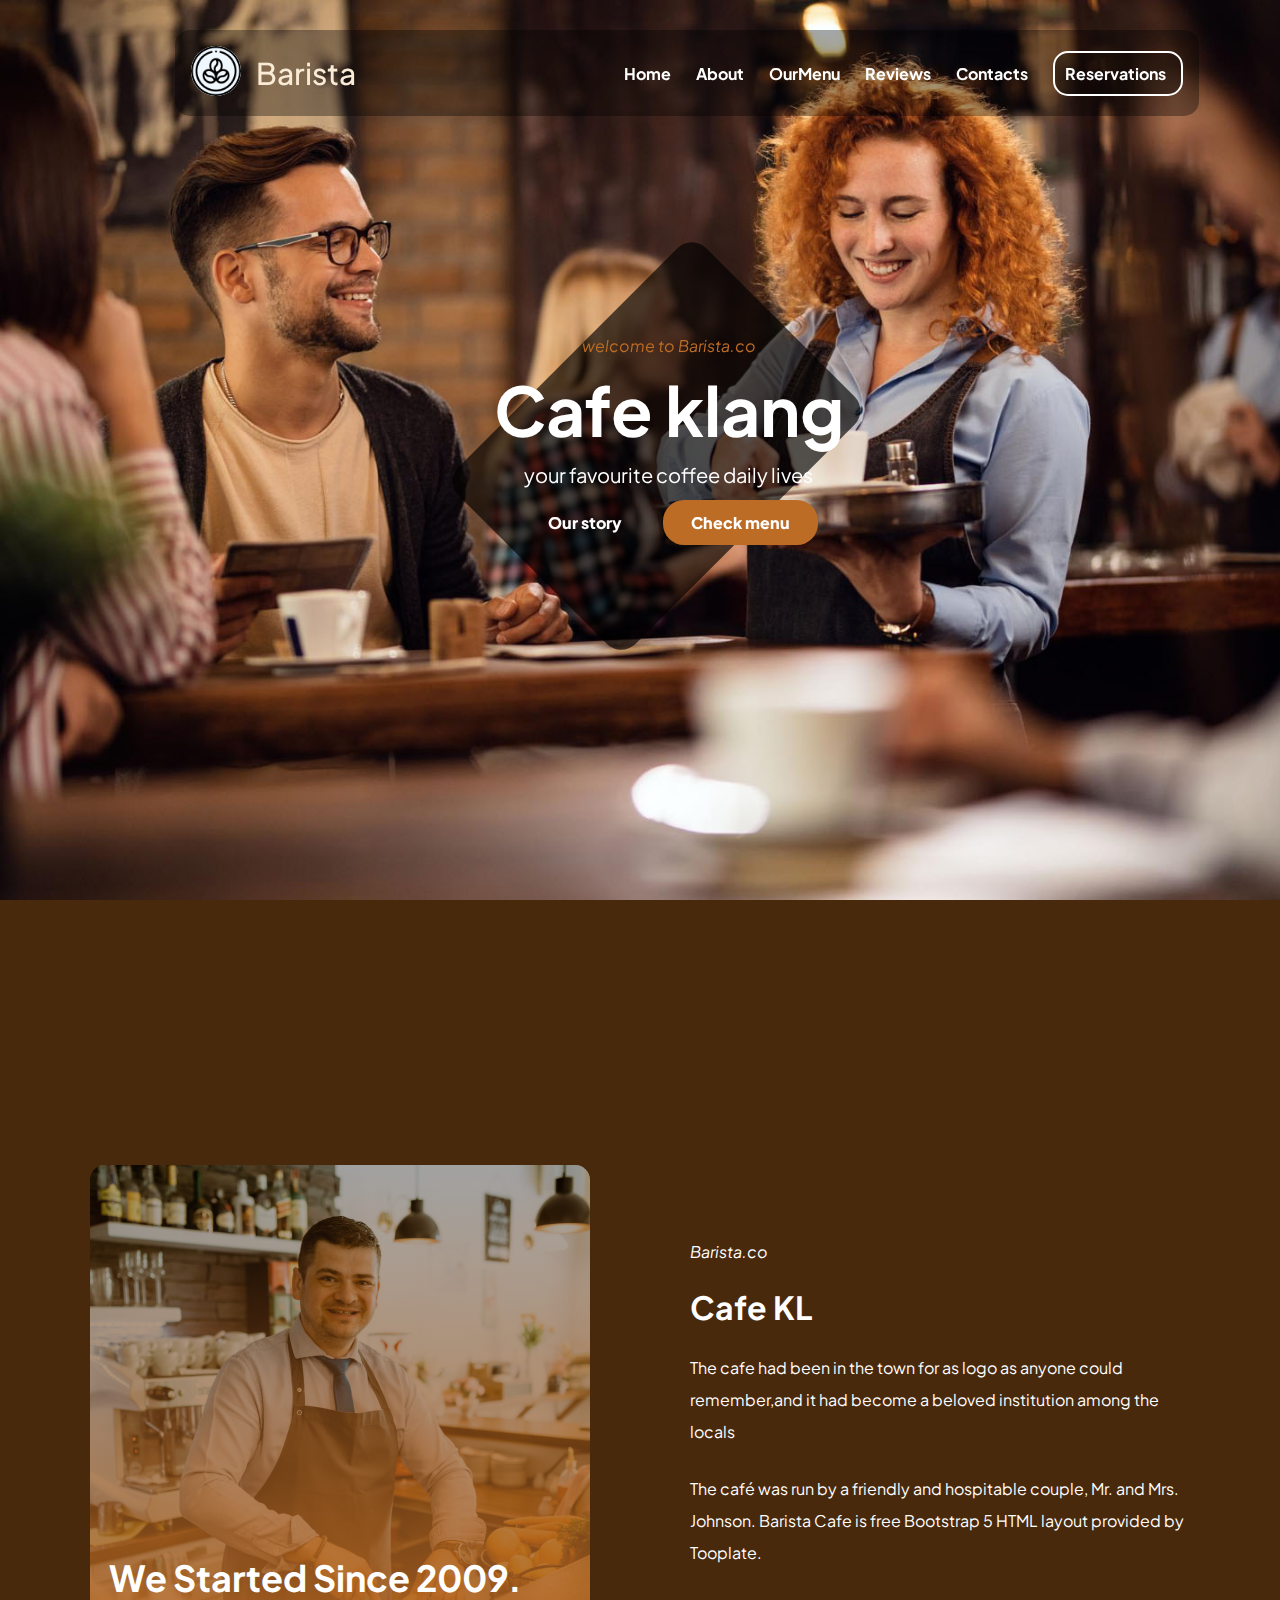
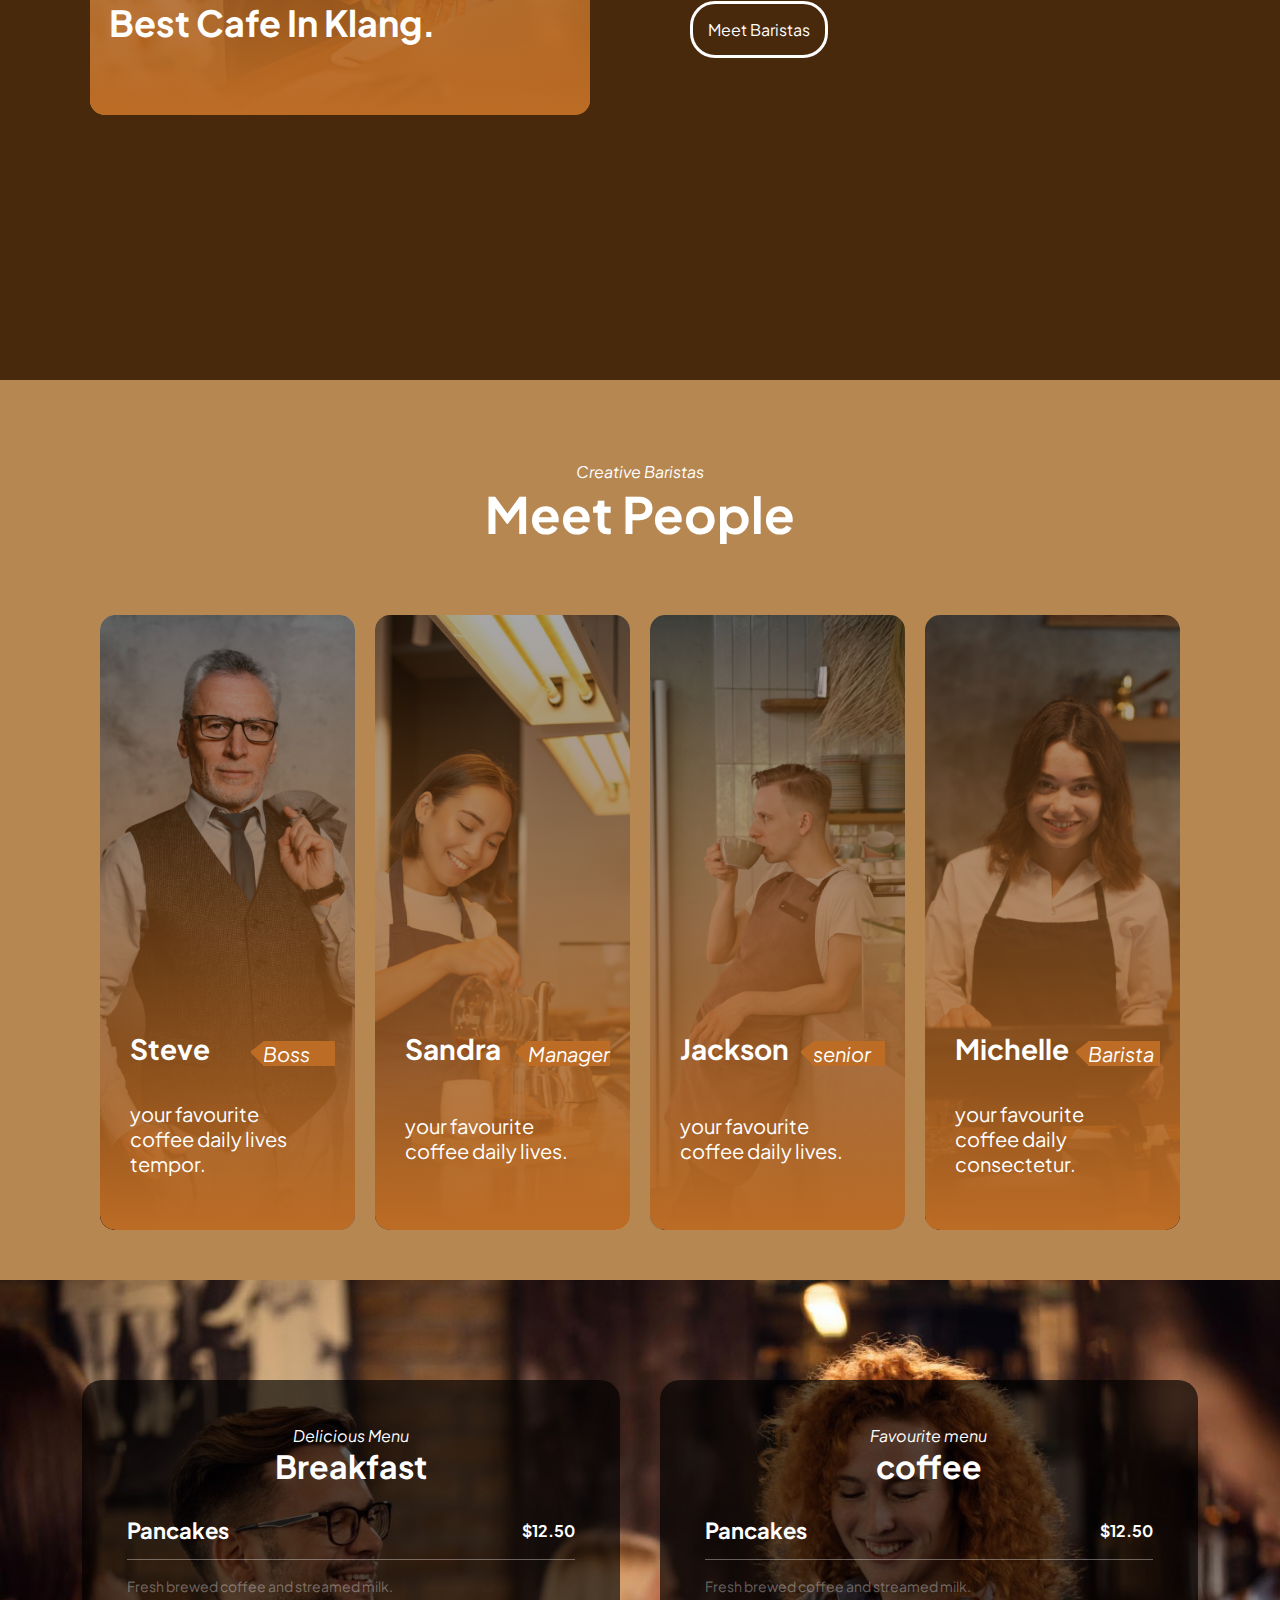
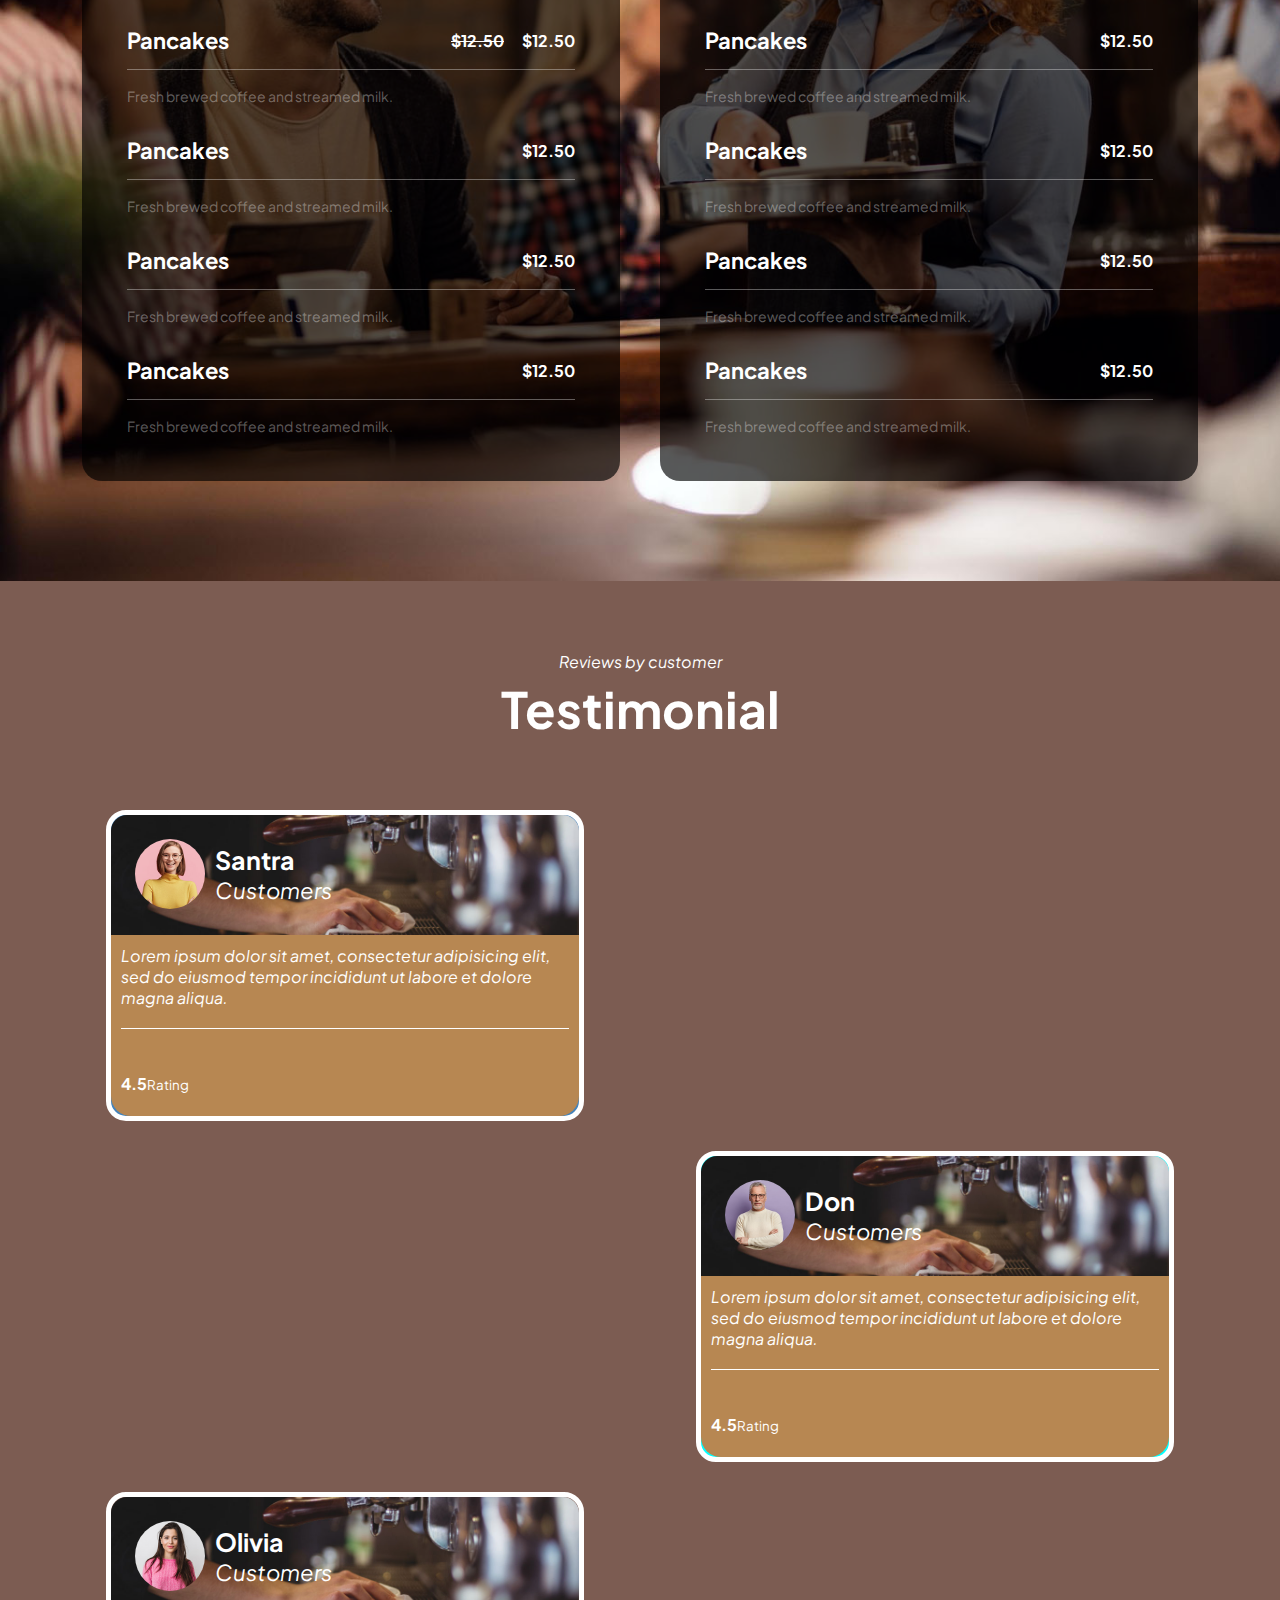
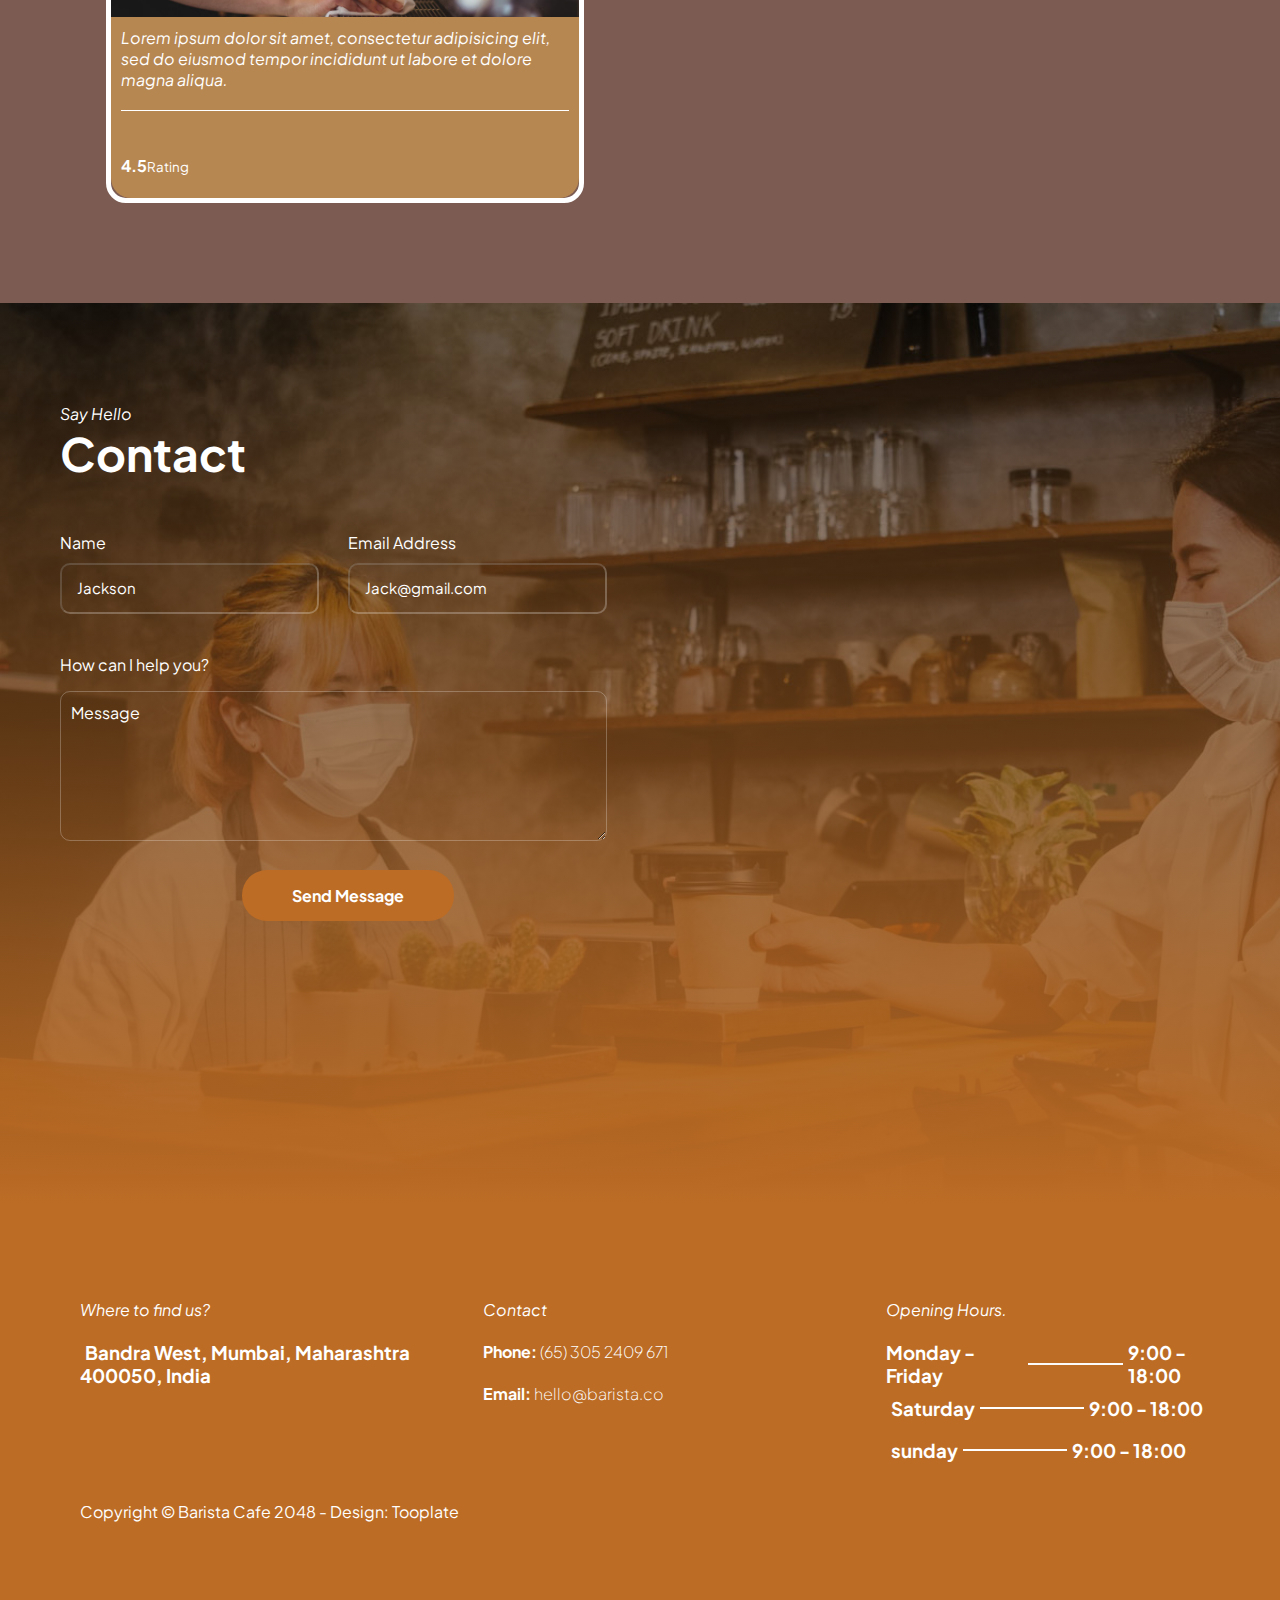
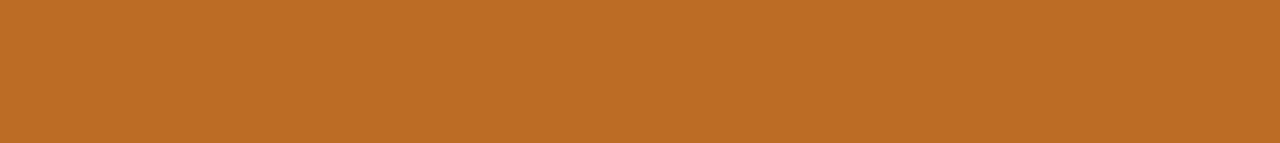
<file: index.html>
<!DOCTYPE html>
<html lang="en">
  <head>
    <meta charset="UTF-8" />
    <meta name="viewport" content="width=device-width, initial-scale=1.0" />
    <title>Coffee Shop</title>
    <link rel="stylesheet" href="index.css" />
    <link
      rel="stylesheet"
      href="https://cdnjs.cloudflare.com/ajax/libs/font-awesome/6.6.0/css/all.min.css"
      integrity="sha512-Kc323vGBEqzTmouAECnVceyQqyqdsSiqLQISBL29aUW4U/M7pSPA/gEUZQqv1cwx4OnYxTxve5UMg5GT6L4JJg=="
      crossorigin="anonymous"
      referrerpolicy="no-referrer"
    />
  </head>
  <body>
    <header class="slider">
      <div class="nav_container">
        <nav class="navbar">
          <div class="rightnav">
            <a href="#" class="logo"
              ><img
                src="./images/coffee-beans.png"
                alt=""
                height="50px"
                width="50px"
            /></a>
            <a href="#" class="logofont"> Barista</a>
          </div>
          <ul class="leftnav">
            <li>Home</li>
            <li>About</li>
            <li>OurMenu</li>
            <li>Reviews</li>
            <li>Contacts</li>
            <li class="button1">
              Reservations<i class="fa-solid fa-arrow-right"></i>
            </li>
          </ul>
        </nav>
      </div>

      <div class="pseudo">
        <div class="content">
          <em id="c2">welcome to Barista.co</em>
          <h1 id="cafeklang">Cafe klang</h1>
          <p id="c1">your favourite coffee daily lives</p>
          <div class="section1">
            <a href="#" class="ourstory">Our story</a>
            <a href="#" class="reviews">Check menu</a>
          </div>
        </div>
      </div>
    </header>
    <section class="aboutsection">
      <div class="leftview">
        <div class="abouttext">
          <h1>We Started Since 2009.</h1>
          <h1>Best Cafe In Klang.</h1>
        </div>
      </div>
      <div class="rightview">
        <em>Barista.co</em>
        <h1>Cafe KL</h1>
        <p>
          The cafe had been in the town for as logo as anyone could remember,and
          it had become a beloved institution among the locals
        </p>
        <p>
          The café was run by a friendly and hospitable couple, Mr. and Mrs.
          Johnson. Barista Cafe is free Bootstrap 5 HTML layout provided by
          Tooplate.
        </p>
        <div class="button2">
          <a href="#">Meet Baristas</a>
        </div>
      </div>
    </section>
    <section class="team">
      <div class="top">
        <em>Creative Baristas</em>
        <h1 style="font-size: 50px; font-weight: bold">Meet People</h1>
      </div>
      <div class="card1">
        <div class="teamblockinfo">
          <div class="teaminfo">
            <h4 class="name">Steve</h4>
            <p class="tag"><em>Boss</em></p>
          </div>
          <div class="teamsubject">
            <p>your favourite coffee daily lives tempor.</p>
          </div>
        </div>
      </div>
      <div class="card2">
        <div class="teamblockinfo">
          <div class="teaminfo">
            <h4 class="name">Sandra</h4>
            <p class="tag"><em>Manager</em></p>
          </div>
          <div class="teamsubject">
            <p>your favourite coffee daily lives.</p>
          </div>
        </div>
      </div>
      <div class="card3">
        <div class="teamblockinfo">
          <div class="teaminfo">
            <h4 class="name">Jackson</h4>
            <p class="tag"><em>senior</em></p>
          </div>
          <div class="teamsubject">
            <p>your favourite coffee daily lives.</p>
          </div>
        </div>
      </div>
      <div class="card4">
        <div class="teamblockinfo">
          <div class="teaminfo">
            <h4 class="name">Michelle</h4>
            <p class="tag"><em>Barista</em></p>
          </div>
          <div class="teamsubject">
            <p>your favourite coffee daily consectetur.</p>
          </div>
        </div>
      </div>
    </section>
    <section class="Cafemenu">
      <div class="Outerlayout">
        <div class="menuhead">
          <em>Delicious Menu</em>
          <h1>Breakfast</h1>
        </div >
        <div class="menubody" >
          <div class="foodname">
            <h6 style="font-size: 22px;">Pancakes</h6>
            <strong style="font-size: 16px;">$12.50</strong>
          </div>
          <div class="menuitembottom">
            <small class="description">Fresh brewed coffee and streamed milk.</small>
          </div>
        </div>
        <div class="menubody" >
          <div class="foodname">
            <h6 style="font-size: 22px;">Pancakes</h6>
            <div>
              <strong style="font-size: 16px; text-decoration: line-through; margin-right: 15px;">$12.50</strong>
            <strong style="font-size: 16px;">$12.50</strong>
            </div>
          </div>
          <div class="menuitembottom">
            <small class="description">Fresh brewed coffee and streamed milk.</small>
          </div>
        </div>
        <div class="menubody" >
          <div class="foodname">
            <h6 style="font-size: 22px;">Pancakes</h6>
            <strong style="font-size: 16px;">$12.50</strong>
          </div>
          <div class="menuitembottom">
            <small class="description">Fresh brewed coffee and streamed milk.</small>
          </div>
        </div>
        <div class="menubody" >
          <div class="foodname">
            <h6 style="font-size: 22px;">Pancakes</h6>
            <strong style="font-size: 16px;">$12.50</strong>
          </div>
          <div class="menuitembottom">
            <small class="description">Fresh brewed coffee and streamed milk.</small>
          </div>
        </div>
        <div class="menubody" >
          <div class="foodname">
            <h6 style="font-size: 22px;">Pancakes</h6>
            <strong style="font-size: 16px;">$12.50</strong>
          </div>
          <div class="menuitembottom">
            <small class="description">Fresh brewed coffee and streamed milk.</small>
          </div>
        </div>
      </div>
      <div class="Outerlayout">
        <div class="menuhead">
          <em>Favourite menu</em>
          <h1>coffee</h1>
        </div>
        <div class="menubody" >
          <div class="foodname">
            <h6 style="font-size: 22px;">Pancakes</h6>
            <strong style="font-size: 16px;">$12.50</strong>
          </div>
          <div class="menuitembottom">
            <small class="description">Fresh brewed coffee and streamed milk.</small>
          </div>
        </div>
        <div class="menubody" >
          <div class="foodname">
            <h6 style="font-size: 22px;">Pancakes</h6>
            <strong style="font-size: 16px;">$12.50</strong>
          </div>
          <div class="menuitembottom">
            <small class="description" class="description">Fresh brewed coffee and streamed milk.</small>
          </div>
        </div>
        <div class="menubody" >
          <div class="foodname">
            <h6 style="font-size: 22px;">Pancakes</h6>
            <strong style="font-size: 16px;">$12.50</strong>
          </div>
          <div class="menuitembottom">
            <small class="description">Fresh brewed coffee and streamed milk.</small>
          </div>
        </div>
        <div class="menubody" >
          <div class="foodname">
            <h6 style="font-size: 22px;">Pancakes</h6>
            <strong style="font-size: 16px;">$12.50</strong>
          </div>
          <div class="menuitembottom">
            <small class="description">Fresh brewed coffee and streamed milk.</small>
          </div>
        </div>
        <div class="menubody" >
          <div class="foodname">
            <h6 style="font-size: 22px;">Pancakes</h6>
            <strong style="font-size: 16px;">$12.50</strong>
          </div>
          <div class="menuitembottom">
            <small class="description">Fresh brewed coffee and streamed milk.</small>
          </div>
        </div>
      </div>

    </section>
    <section class="testimonial">
      <div class="review">
        <em>Reviews by customer</em>
        <h2 style="font-size: 50px; margin-top: 5px;">Testimonial</h2>
      </div>
      <div class="reviewslayout">
        <div class="recard1">
          <div class="recardbackground">
            <div class="recardflex">
              <div class="reimage1"></div>
              <div class="recardname">
                <h6 style="font-size: 25px;">Santra</h6>
                <em>Customers</em>
              </div>
            </div>
        </div>
        <div class="recarddetails">
          <div class="flex2">
            <div class="recardcontent">
              <em>Lorem ipsum dolor sit amet, consectetur adipisicing elit, sed do eiusmod tempor incididunt ut labore et dolore magna aliqua.</em>
            </div>
            <div class="rating">
              <div>
                <span><strong>4.5</strong><small>Rating</small><span></span>
              </div>
              <div>
                <i class="fa-solid fa-star" style="color: #ffffff;"></i>
                <i class="fa-solid fa-star" style="color: #ffffff;"></i>
                <i class="fa-solid fa-star" style="color: #ffffff;"></i>
                <i class="fa-solid fa-star" style="color: #ffffff;"></i>
                <i class="fa-regular fa-star"></i>
              </div>
          </div>
            
          </div>
        </div>
        </div>
        <div class="recard2"></div>
        <div class="recard3"></div>
        <div class="recard4">
          <div class="recardbackground">
            <div class="recardflex">
              <div class="reimage2"></div>
              <div class="recardname">
                <h6 style="font-size: 25px;">Don</h6>
                <em>Customers</em>
              </div>
            </div>
        </div>
        <div class="recarddetails">
          <div class="flex2">
            <div class="recardcontent">
              <em>Lorem ipsum dolor sit amet, consectetur adipisicing elit, sed do eiusmod tempor incididunt ut labore et dolore magna aliqua.</em>
            </div>
            <div class="rating">
              <div>
                <span><strong>4.5</strong><small>Rating</small><span></span>
              </div>
              <div>
                <i class="fa-solid fa-star" style="color: #ffffff;"></i>
                <i class="fa-solid fa-star" style="color: #ffffff;"></i>
                <i class="fa-solid fa-star" style="color: #ffffff;"></i>
                <i class="fa-solid fa-star" style="color: #ffffff;"></i>
                <i class="fa-regular fa-star"></i>
              </div>
          </div>
            
          </div>
        </div>
        </div>
        <div class="recard5">
          <div class="recardbackground">
              <div class="recardflex">
                <div class="reimage3"></div>
                <div class="recardname">
                  <h6 style="font-size: 25px;">Olivia</h6>
                  <em>Customers</em>
                </div>
              </div>
          </div>
          <div class="recarddetails">
            <div class="flex2">
              <div class="recardcontent">
                <em>Lorem ipsum dolor sit amet, consectetur adipisicing elit, sed do eiusmod tempor incididunt ut labore et dolore magna aliqua.</em>
              </div>
              <div class="rating">
                <div>
                  <span><strong>4.5</strong><small>Rating</small><span></span>
                </div>
                <div>
                  <i class="fa-solid fa-star" style="color: #ffffff;"></i>
                  <i class="fa-solid fa-star" style="color: #ffffff;"></i>
                  <i class="fa-solid fa-star" style="color: #ffffff;"></i>
                  <i class="fa-solid fa-star" style="color: #ffffff;"></i>
                  <i class="fa-regular fa-star"></i>
                </div>
            </div>
              
            </div>
          </div>
        </div>
        <div class="recard6"></div>
      </div>
    </section>
    <section class="contactus">
      <div class="contactoverlay">
        <div class="contact">
          <div>
            <em style="font-size: 16px;">Say Hello</em>
            <h2 style="font-size: 46px;">Contact</h2>
          </div>
          <div class="flex3">
            <div class="form">
              <div class="name_email">
                <div class="username">
                  <label for="Name">Name</label> <br>
                  <input type="text" placeholder="Jackson" class="inputbox">
                  </div>
                  <div class="email">
                    <label for="Email">Email Address</label> <br>
                  <input type="email" placeholder="Jack@gmail.com" class="inputbox">
                  </div>
              </div>
              <div>
                <label for="message">How can I help you?</label><br>
                <textarea name="message" id="message" class="messagebox" placeholder="Message"></textarea>
              </div>
              <div style="text-align: center;">
                <a href="#"class="sendmessage" >Send Message</a>
              </div>
            </div>
            <div class="Map">
              <iframe src="https://www.google.com/maps/embed?pb=!1m18!1m12!1m3!1d3949.139676761888!2d77.42837677449164!3d8.188681601577365!2m3!1f0!2f0!3f0!3m2!1i1024!2i768!4f13.1!3m3!1m2!1s0x3b04f0dac87385e3%3A0x360b5a2f4fa023f1!2sMATT%20ENGINEERING%20SOLUTIONS!5e0!3m2!1sen!2sin!4v1723277804967!5m2!1sen!2sin" width="600" height="450" style="border:0;" allowfullscreen="" loading="lazy" referrerpolicy="no-referrer-when-downgrade" class="mapsize"></iframe>
            </div>
          </div>
        </div>
      </div>
    </section>
    <section class="footer">
      <div class="footerbox">
        <div class="layout1">
          <em>Where to find us?</em><br><br>
          <h3><i class="fa-solid fa-location-dot"></i>Bandra West, Mumbai, Maharashtra 400050, India</h3><br><br>
          <div class="social">
            <a href="#"><i class="fa-brands fa-facebook"></i></a>            
            <a href="#"><i class="fa-brands fa-twitter"></i></a>            
            <a href="#"><i class="fa-brands fa-whatsapp"></i></a>            
          </div>
          
          
        </div>
        <div class="layout2">
          <em>Contact</em><br><br>
          <h4>Phone: <span class="number">(65) 305 2409 671</span></h4><br>
          <h4>Email: <span class="number">hello@barista.co</span></h4>
        </div>
        <div class="layout3">
          <em>Opening Hours.</em><br><br>
          <div class="hour">
          <div><h3>Monday - Friday</h3></div>
          <div style="width: 30%; height: 2px; background-color: rgb(251, 251, 251); margin: 10px 0;"></div>
        <div><h3>9:00 - 18:00</h3></div>
          </div>
          <div class="hour"><br><br>
        <div><h3>Saturday</h3></div>
          <div style="width: 30%; height: 2px; background-color: rgb(255, 255, 255); margin: 10px 0;"></div>
          <div><h3>9:00 - 18:00</h3></div>
          </div>
          <div class="hour"><br><br>
           <div> <h3>sunday</h3></div>
          <div style="width:30%; height: 2px; background-color: rgb(255, 255, 255); margin: 10px 0;"></div>
            <div><h3>9:00 - 18:00</h3></div>
          </div>
        </div>
        <div class="layout4">
          <p>Copyright © Barista Cafe 2048 - Design: Tooplate</p>
        </div>
      </div>
    </section>
  </body>
</html>
</file>
<file: index.css>
@import url("https://fonts.googleapis.com/css2?family=Plus+Jakarta+Sans:ital,wght@0,200..800;1,200..800&display=swap");
* {
  margin: 0;
  padding: 0;
  box-sizing: border-box;
  font-family: "Plus Jakarta Sans", sans-serif;
}

.slider {
  background-image: url("./images/happy-waitress-giving-coffee-customers-while-serving-them-coffee-shop.jpg");
  height: 100vh;
  width: 100%;
  background-repeat: no-repeat;
  background-size: cover;
  background-attachment: scroll;
  /* animation: bgchange 10s linear infinite; */
  animation-name: bgchange;
  animation-direction: alternate-reverse;
  animation-play-state: running;
  animation-timing-function: ease-in-out;
  animation-duration: 10s;
  animation-fill-mode: forwards;
  animation-iteration-count: infinite;
  position: relative;
}
.logofont {
  font-family: "Plus Jakarta Sans", sans-serif;
  font-optical-sizing: auto;
  font-weight: 500;
  font-style: normal;
  text-decoration: none;
  font-size: 30px;
  color: antiquewhite;
}
.logofont:hover {
  color: #dda15e;
}
.rightnav a img{
  background-color: aliceblue;
  border-radius: 90%;
}
.rightnav {
  display: flex;
  align-items: center;
  gap: 15px;
}
.leftnav {
  font-family: "Plus Jakarta Sans", sans-serif;
  color: white;
  display: flex;
  align-items: center;
  list-style: none;
  gap: 25px;
  font-weight: bold;
}

.navbar {
  display: flex;
  position: fixed;
  z-index: 999;
  justify-content: space-between;
  width: 80%;
  padding: 1rem;
  top: 30px;
  left: 175px;
  /* margin: 0 auto; */
  /* margin-left: 8rem; */
  border-radius: 15px;
  background-color: rgba(0, 0, 0, 0.35);
}
.button1 {
  background-color: rgba(0, 0, 0, 0.35);
  padding: 10px;
  border-radius: 15px;
  border: 2px solid #ffffff;
}
.leftnav li:hover {
  color: #dda15e;
}
.button1:hover {
  background-color: #ffffff; /* Green */
  color: #dda15e;
}
.fa-arrow-right {
  margin-left: 5px;
  transform: rotate(-36deg);
}

@keyframes bgchange {
  0% {
    background-image: url("./images/happy-waitress-giving-coffee-customers-while-serving-them-coffee-shop.jpg");
  }
  50% {
    background-image: url("./images/mid-section-waitress-wiping-espresso-machine-with-napkin-cafa-c.jpg");
  }
  100% {
    background-image: url("./images/happy-loving-couple-bakers-drinking-coffee-looking-notebook.jpg");
  }
}
#c2 {
  font-family: "Plus Jakarta Sans", sans-serif;
  color: #bc6c25;
}
#cafeklang {
  font-family: "Plus Jakarta Sans", sans-serif;
  font-size: 68px;
  color: #ffffff;
}
#c1 {
  font-family: "Plus Jakarta Sans", sans-serif;
  font-size: 20px;
  color: #ffffff;
}
.ourstory {
  text-decoration: none;
  color: #ffffff;

  font-size: 16px;
  padding: 12px 28px;
  font-family: "Plus Jakarta Sans", sans-serif;
  font-weight: 1000;
  margin-right: 10px;
  border-radius: 21px;
}
.ourstory:hover {
  background-color: #ffffff;
  color: #dda15e;
}
.reviews {
  text-decoration: none;
  color: #ffffff;
  background-color: rgb(188, 108, 37);
  font-size: 16px;
  padding: 12px 28px;
  font-family: "Plus Jakarta Sans", sans-serif;
  font-weight: 1000;
  border-radius: 21px;
}
.reviews:hover {
  background-color: rgb(221, 161, 94);
  color: #ffffff;
}
.section1 {
  padding-top: 15px;
}
.content {
  position: relative;
  display: flex;
  flex-direction: column;
  padding: 20px;
  gap: 10px;
  text-align: center;
  z-index: 99999;
}
.pseudo {
  position: absolute;
  top: 35%;
  left: 37%;
}
.content::after {
  background-color: rgba(0, 0, 0, 0.65);
  border-radius: 20px;
  content: "";
  position: absolute;
  top: 55%;
  left: 50%;
  transform: translate(-55%, -50%) rotate(45deg);
  width: 250px;
  height: 350px;
  pointer-events: none;
  z-index: -1;
  transition-property: transform;
}
@keyframes rotate {
  from {
    transform: rotate(0deg);
  }
  to {
    transform: rotate(360deg);
  }
}
.aboutsection {
  background-color: #49290c;
  height: 120vh;
  position: relative;
  overflow-x: hidden;
  display: flex;
  flex-direction: row;
  align-items: center;
  justify-content: center;
  padding: 60px;
  gap: 100px;
}
.leftview {
  height: 550px;
  width: 500px;
  position: relative;
  border-radius: 15px;
  background-image: url("./images/barman-with-fruits.jpg");
  background-size: cover;
  background-position: center;
  background-repeat: no-repeat;
}

.leftview::after {
  content: "";
  position: absolute;
  bottom: 0;
  left: 0;
  width: 100%;
  height: 100%;
  background: linear-gradient(
    to top,
    rgba(188, 108, 37, 1),
    rgba(0, 0, 0, 0.35)
  );
  border-radius: 15px;
}
.abouttext {
  font-family: "Plus Jakarta Sans", sans-serif;
  font-size: 18px;
  font-weight: bold;
  margin-top: 390px;
  padding-left: 19px;
  z-index: 100;
  position: absolute;
  color: #ffffff;
}

.rightview {
  height: 550px;
  width: 500px;

  font-family: "Plus Jakarta Sans", sans-serif;
  color: #ffffff;
  display: flex;
  flex-direction: column;
  gap: 25px;
  justify-content: center;
}
.rightview p {
  line-height: 2;
}
.rightview a {
  border: 3px solid white;
  color: #ffffff;
  text-decoration: none;
  padding: 15px;
  border-radius: 25px;
}
.button2 {
  margin-top: 25px;
}
.team {
  height: 100vh;
  position: relative;
  background-color: #b78752;
  padding-top: 30px;
  padding-bottom: 50px;
  padding-left: 100px;
  padding-right: 100px;
  display: grid;
  grid-template-columns: repeat(4, 1fr);
  grid-template-rows: 1fr 3fr;
  grid-template-areas:
    "t t t t"
    "c1 c2 c3 c4";
  column-gap: 20px;
}
.top {
  grid-area: t;
  display: flex;
  flex-direction: column;
  justify-content: center;
  align-items: center;
  color: #ffffff;
  padding-bottom: 20px;
}
.card1 {
  grid-area: c1;
  position: relative;
  border-radius: 15px;
  overflow: hidden;
}
.card1::before {
  content: "";
  position: absolute;
  z-index: 1;
  background-image: url(./images/team/portrait-elegant-old-man-wearing-suit.jpg);
  top: 0;
  bottom: 0;
  left: 0;
  right: 0;
  background-position: center;
  background-repeat: no-repeat;
  background-size: cover;
  transition: transform 0.3s ease-in-out;
}
.card1:hover::before {
  transform: scale(1.1);
}
.card1::after {
  content: "";
  position: absolute;
  z-index: 2;
  top: 0;
  right: 0;
  bottom: 0;
  left: 0;
  padding: 30px;
  background: linear-gradient(
    to bottom,
    rgba(0, 0, 0, 0.35),
    rgba(188, 108, 37, 1)
  );
  border-radius: 15px;
}
.card1 {
  grid-area: c1;
  position: relative;
  border-radius: 15px;
  overflow: hidden;
}
.card1::before {
  content: "";
  position: absolute;
  z-index: 1;
  background-image: url(./images/team/portrait-elegant-old-man-wearing-suit.jpg);
  top: 0;
  bottom: 0;
  left: 0;
  right: 0;
  background-position: center;
  background-repeat: no-repeat;
  background-size: cover;
  transition: transform 0.3s ease-in-out;
}
.card1:hover::before {
  transform: scale(1.1);
}
.card1::after {
  content: "";
  position: absolute;
  z-index: 2;
  top: 0;
  right: 0;
  bottom: 0;
  left: 0;
  padding: 30px;
  background: linear-gradient(
    to bottom,
    rgba(0, 0, 0, 0.35),
    rgba(188, 108, 37, 1)
  );
  border-radius: 15px;
}
.card2 {
  grid-area: c2;
  position: relative;
  border-radius: 15px;
  overflow: hidden;
}
.card2::before {
  content: "";
  position: absolute;
  z-index: 1;
  background-image: url(./images/team/cute-korean-barista-girl-pouring-coffee-prepare-filter-batch-brew-pour-working-cafe.jpg);
  top: 0;
  bottom: 0;
  left: 0;
  right: 0;
  background-position: center;
  background-repeat: no-repeat;
  background-size: cover;
  transition: transform 0.3s ease-in-out;
}
.card2:hover::before {
  transform: scale(1.1);
}
.card2::after {
  content: "";
  position: absolute;
  z-index: 2;
  top: 0;
  right: 0;
  bottom: 0;
  left: 0;
  padding: 30px;
  background: linear-gradient(
    to bottom,
    rgba(0, 0, 0, 0.35),
    rgba(188, 108, 37, 1)
  );
  border-radius: 15px;
}
.card3 {
  grid-area: c3;
  position: relative;
  border-radius: 15px;
  overflow: hidden;
}
.card3::before {
  content: "";
  position: absolute;
  z-index: 1;
  background-image: url(./images/team/small-business-owner-drinking-coffee.jpg);
  top: 0;
  bottom: 0;
  left: 0;
  right: 0;
  background-position: center;
  background-repeat: no-repeat;
  background-size: cover;
  transition: transform 0.3s ease-in-out;
}
.card3:hover::before {
  transform: scale(1.1);
}
.card3::after {
  content: "";
  position: absolute;
  z-index: 2;
  top: 0;
  right: 0;
  bottom: 0;
  left: 0;
  padding: 30px;
  background: linear-gradient(
    to bottom,
    rgba(0, 0, 0, 0.35),
    rgba(188, 108, 37, 1)
  );
  border-radius: 15px;
}
.card4 {
  grid-area: c4;
  position: relative;
  border-radius: 15px;
  overflow: hidden;
}
.card4::before {
  content: "";
  position: absolute;
  z-index: 1;
  background-image: url(./images/team/smiley-business-woman-working-cashier.jpg);
  top: 0;
  bottom: 0;
  left: 0;
  right: 0;
  background-position: center;
  background-repeat: no-repeat;
  background-size: cover;
  transition: transform 0.3s ease-in-out;
}
.card4:hover::before {
  transform: scale(1.1);
}
.card4::after {
  content: "";
  position: absolute;
  z-index: 2;
  top: 0;
  right: 0;
  bottom: 0;
  left: 0;
  padding: 30px;
  background: linear-gradient(
    to bottom,
    rgba(0, 0, 0, 0.35),
    rgba(188, 108, 37, 1)
  );
  border-radius: 15px;
}
.teamblockinfo {
  position: absolute;
  padding: 20px;
  display: grid;
  bottom: 0;
  top: 0;
  left: 0;
  right: 0;
  grid-template-rows: 3fr 1fr;
  z-index: 50;
}
.teaminfo {
  margin-top: 200px;
  display: grid;
  grid-template-columns: 2fr 1fr;
  color: rgb(255 255 255);
  font-size: 20px;
  align-items: flex-end;
}
.teamsubject {
  color: rgb(255 255 255);
  font-size: 20px;
  display: flex;
  align-items: center;
  padding: 10px;
}
.name {
  font-size: 28px;
  font-weight: 700;
  text-align: start;
  padding-left: 10px;
}
.tag {
  position: relative;
  background-color: #bc6c25;
  font: 2px;
}
.tag::before {
  content: "";
  position: absolute;
  top: 0;
  bottom: 0;
  left: -12px;
  border-top: 10px solid transparent;
  border-bottom: 13px solid transparent;
  border-right: 13px solid #bc6c25;
}
.Cafemenu {
  background-color: #000000;
  position: relative;
  overflow-x: hidden;
  background-image: url(./images/happy-waitress-giving-coffee-customers-while-serving-them-coffee-shop.jpg);
  background-repeat: no-repeat;
  background-size: cover;
  padding-top: 100px;
  padding-bottom: 100px;
  display: flex;
  align-items: center;
  justify-content: center;
  gap: 40px;
  color: #ffffff;
}
.Outerlayout {
  background-color: rgba(0, 0, 0, 0.65);
  background-size: cover;
  background-repeat: no-repeat;
  background-position: center;
  padding: 45px;
  display: flex;
  flex-direction: column;
  gap: 30px;
  width: 42%;
  border-radius: 20px;
}
.foodname {
  display: flex;
  justify-content: space-between;
  margin-bottom: 15px;
  border-bottom: 1px solid rgba(255, 255, 255, 0.35);
  padding-bottom: 15px;
  align-items: center;
}
.description {
  color: rgba(255, 255, 255, 0.35);

  font-size: 14px;
}
.menuhead {
  text-align: center;
}
.testimonial {
  width: 100%;
  background-color: #7c5c52;
  padding-left: 50px;
  padding-right: 50px;
  padding-bottom: 100px;
}
.review {
  text-align: center;
  padding: 70px;
  color: white;
}
.reviewslayout {
  display: grid;
  grid-template-columns: repeat(2, 1fr);
  grid-template-rows: repeat(3, 1fr);
  grid-template-areas:
    "r1 r2"
    "r3 r4"
    "r5 r6";
  justify-items: center;
  row-gap: 30px;
  color: #ffffff;
}
.recard1 {
  height: 311px;
  width: 478px;
  grid-area: r1;
  background-color: rgb(68, 131, 186);
  border-radius: 20px;
  border: 5px solid white;
}
.recard2 {
  grid-area: r2;
  height: 311px;
  width: 478px;
}
.recard3 {
  grid-area: r3;
  height: 311px;
  width: 478px;
}
.recard4 {
  grid-area: r4;
  height: 311px;
  width: 478px;
  background-color: aqua;
  border-radius: 20px;
  border: 5px solid white;
}
.recard5 {
  grid-area: r5;
  height: 311px;
  width: 478px;
  border-radius: 20px;
  border: 5px solid white;
  display: flex;
  flex-direction: column;
  color: #ffffff;
}
.recard6 {
  grid-area: r6;
  height: 311px;
  width: 478px;
}
.recardbackground {
  position: relative;
  background: url(./images/mid-section-waitress-wiping-espresso-machine-with-napkin-cafa-c.jpg);
  height: 40%;
  background-position: center;
  background-size: cover;
  border-top-left-radius: 16px;
  border-top-right-radius: 16px;
}

.recarddetails {
  position: relative;
  background-color: #b78752;
  height: 60%;
  border-bottom-left-radius: 20px;
  border-bottom-right-radius: 20px;
  color: #ffffff;
}
.recardflex {
  position: absolute;
  display: flex;
  margin: 1.5rem;
  align-items: center;
  gap: 10px;
}
.reimage1 {
  background-image: url(./images/reviews/young-woman-with-round-glasses-yellow-sweater.jpg);
  height: 70px;
  width: 70px;
  background-position: center;
  background-repeat: no-repeat;
  background-size: cover;
  border-radius: 90px;
}
.reimage2 {
  background-image: url(./images/reviews/senior-man-white-sweater-eyeglasses.jpg);
  height: 70px;
  width: 70px;
  background-position: center;
  background-repeat: no-repeat;
  background-size: cover;
  border-radius: 90px;
}
.reimage3 {
  background-image: url(./images/reviews/young-beautiful-woman-pink-warm-sweater-natural-look-smiling-portrait-isolated-long-hair.jpg);
  height: 70px;
  width: 70px;
  background-position: center;
  background-repeat: no-repeat;
  background-size: cover;
  border-radius: 90px;
}
.recardname {
  font-size: 22px;
}
.recardcontent {
  width: 100%;
  padding-bottom: 20px;
  border-bottom: 1px solid #ffffff;
}
.rating {
  display: flex;
  justify-content: space-between;
  height: 40%;
  align-items: flex-end;
}
.flex2 {
  position: absolute;
  display: flex;
  flex-direction: column;
  height: 100%;

  padding: 10px;
}
.contactus {
  height: 100vh;
  width: 100%;
  position: relative;
  z-index: 0;
  background-image: url(./images/young-female-barista-wear-face-mask-serving-take-away-hot-coffee-paper-cup-consumer-cafe.jpg);
  background-repeat: no-repeat;
  background-size: cover;
  color: #ffffff;
}
.contactoverlay {
  position: absolute;
  z-index: 1;
  top: 0;
  right: 0;
  left: 0;
  bottom: 0;
  background: linear-gradient(
    to bottom,
    rgba(0, 0, 0, 0.45),
    rgba(188, 108, 37, 1)
  );
}
.contact {
  padding: 100px 60px;
}
.flex3 {
  position: absolute;
  display: flex;
  width: 90%;
  margin-top: 50px;
}
.form {
  width: 50%;
  display: flex;
  flex-direction: column;
  gap: 2.5rem;
}
.name_email {
  display: flex;
  width: 100%;
  justify-content: flex-start;
}
.username {
  width: 50%;
}
.email {
  width: 50%;
}
.inputbox {
  margin-top: 10px;
  background-color: transparent;
  border-color: rgba(255, 255, 255, 0.25);
  padding: 15px;
  width: 90%;
  border-radius: 10px;
}
input::placeholder {
  font-size: 15px;
  color: #ffffff; /* Replace with your desired color */
  opacity: 1; /* Adjust the opacity if needed */
}
.messagebox {
  background-color: transparent;
  width: 95%;
  height: 150px;
  border-radius: 10px;
}
.messagebox {
  margin-top: 1rem;
  padding: 10px; /* Adjust padding as needed */
  border-color: rgba(
    255,
    255,
    255,
    0.25
  ); 
}
.messagebox::placeholder {
  font-size: 1rem;
  color: #ffffff; 
}
.mapsize {
  height: 300px;
  width: 35rem;
}
.sendmessage {
  text-decoration: none;
  padding: 15px 50px;
  background-color: #bc6c25;
  color: #ffffff;
  font-weight: bold;
  border-radius: 25px;
}
.sendmessage:hover {
  background-color: #ffffff;
  color: #bc6c25;
}
.footer {
  height: 60vh;
  background-color: #bc6c25;
}
.footerbox{
  display: flex;
  width: 90%;
  flex-wrap: wrap;
  justify-content: space-between;
  align-items: first baseline;
  color: #ffffff;
  padding-top: 6rem;
 gap: 30px;
  margin-left: 5rem;
  
}
.layout1{
  width: 30%;
}
.layout2{
  width: 30%;
}
.fontsize{
  font-size: 20px;
  font-weight: 300;
}
.layout3{
  width: 30%;
  }
.layout4{
  width: 50%;
}
.layout1 h3 i{
  padding-right: 5px;
}
.social{
  display: flex;
  gap: 1.5rem;
}
.social i{
  color: #ffffff;
}
.social i:hover{
  background-color: #ffffff;
  padding: 8px;
  border-radius: 90%;
  color: #bc6c25;
}
.layout1 p{
  font-weight: 200;
}
.layout2 span{
  font-weight: 200;
}
.hour{
  display: flex;
  gap: 5px;
  align-items: center;
}
</file>
